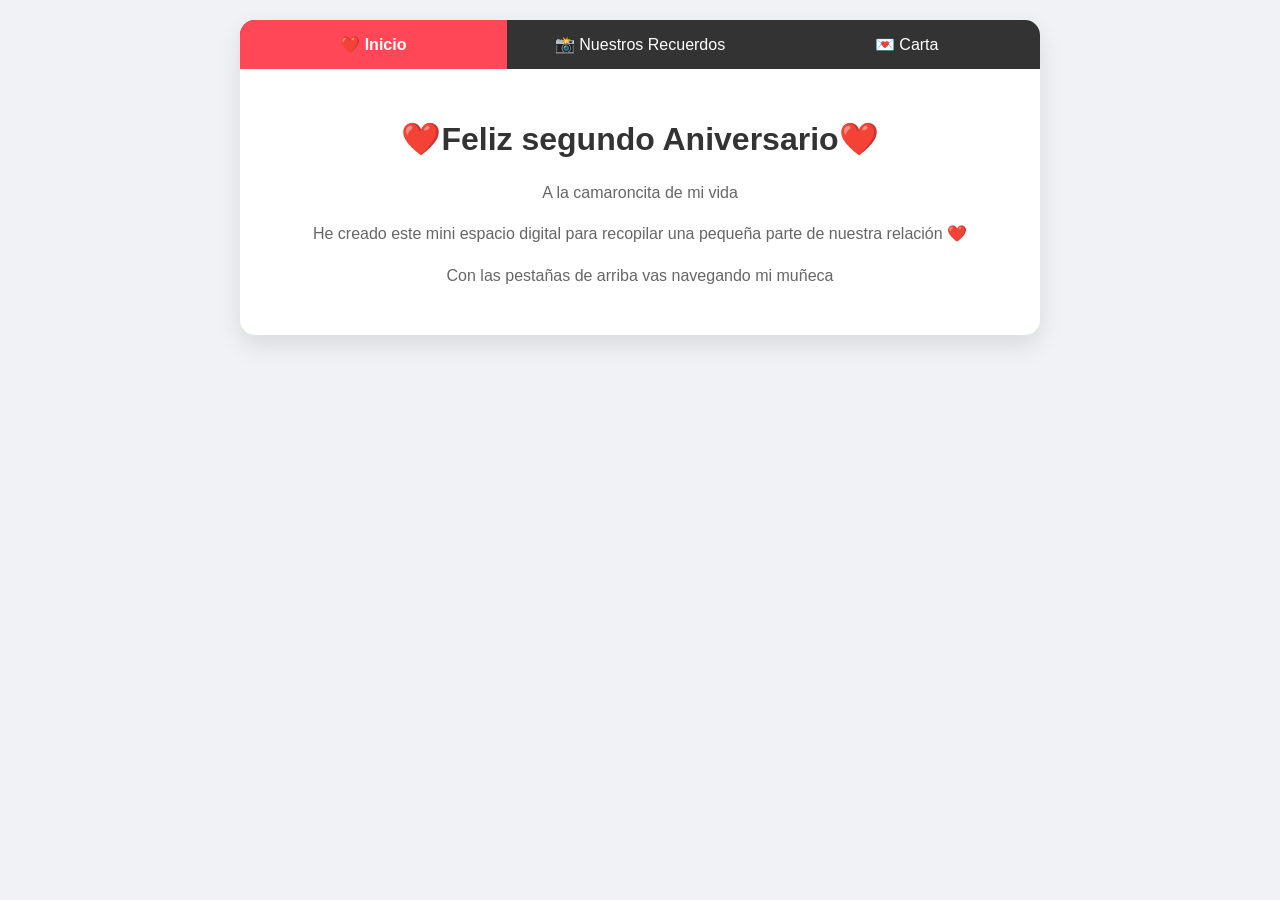
<file: index.html>
<!DOCTYPE html>
<html lang="es">
<head>
    <meta charset="UTF-8">
    <meta name="viewport" content="width=device-width, initial-scale=1.0">
    <title>Feliz Aniversario</title>
    <link rel="stylesheet" href="style.css">
</head>
<body>

<div class="card-container">
    <div class="tabs">
        <button class="tab-btn active" onclick="openTab(event, 'Inicio')">❤️ Inicio</button>
        <button class="tab-btn" onclick="openTab(event, 'Albumes')">📸 Nuestros Recuerdos</button>
        <button class="tab-btn" onclick="openTab(event, 'Carta')">💌 Carta</button>
    </div>

    <div id="Inicio" class="content active">
        <h1>❤️Feliz segundo Aniversario❤️</h1>
        <p>A la camaroncita de mi vida</p>
        <p>He creado este mini espacio digital para recopilar una pequeña parte de nuestra relación ❤️</p>
        <p>Con las pestañas de arriba vas navegando mi muñeca</p>
    </div>

    <div id="Albumes" class="content">
        <h2>Ve uno a uno preciosa</h2>
        <div class="grid-menu">
            <a href="viaje1.html" class="nav-card">
                <img src="img/portada_v1.JPEG" alt="Viaje 1">
                <h3>Nuestro viajecito a Cuenca</h3>
            </a>
            <a href="viaje2.html" class="nav-card">
                <img src="img/portada_v2.JPEG" alt="Viaje 2">
                <h3>Nuestro viajecito a Quito</h3>
            </a>
            <a href="juegos.html" class="nav-card">
                <img src="img/portada_juegos.JPEG" alt="Juegos">
                <h3>Noviecitos Wherever</h3>
            </a>
            <a href="dia_a_dia.html" class="nav-card">
                <img src="img/portada_dia.JPEG" alt="Día a Día">
                <h3>Día a Día</h3>
            </a>
        </div>
    </div>

    <div id="Carta" class="content">
        <h2>Para ti, mi Cami</h2>
        <p>No hay palabras casi que no se hayan dicho antes, y aunque se repitan no pierden valor, en cambio se multiplica con cada día que pasa. 
            Y es que me Cami. realmente te admiro y, a través de conocerte, he aprendido cosas de como afrontar la vida. 
            Empezaste siendo una chica timida que apenas y quería mostrarse en videollamada a una chica que hasta se depila frente a mi, y amor, amo mucho que tengas esa confianza
        </p>
        <p>Una chica fuerte que aunque el mundo sea injusto y por ratos siente que se le venga encima, sigue sonriendo y plantando cara a las situaciones
            Admiro su empatía y que con su sola presencia haga al mundo sentirse más bonito en los días pesados, y sobretodo, admiro mucho el esfuerzo
            y pasión entregada a las cosas con las que está, que por ejemplo aunque no esté trabajando aún ya que no está bajo su control, siga perseverando en entregar su CV con
            al menos una pizca de esperanza. Que sepas que el como eres me motiva e impulsa a seguir esforzandome tambien hacia un futuro donde estemos juntos porfin, 
            eres mi faro en una tormenta ❤️
        </p>
        <p>Lo que más le agradezco es todo el tiempo que me comparte, incluso los que no hacemos nada y solo estamos en silencio. Gracias por escucharme
            y hacer el esfuerzo por entenderme, espero que yo le haga sentir de la misma manera cada día. Gracias por su paciencia y entrega, sus palabras y sonrisas, y cuando me haces algún 
            detallito que amo con toda mi vida. Gracias por estos dos años juntos que han parecido dos días, ME ENCANTAS HASTA LO MÁS PROFUNDO DE MI SER
        </p>
        <p>
            Que recuerde que te elijo cada día incluyendo aquellos que sted siente que no es facil de querer, que este nuevo añito juntos nos traigan conversaciones que nos ayuden a seguir creciendo 
            y entendiendo al otro de tal manera que los pilares de nuestra vida juntos que deseamos se hagan más fuertes. Se dice que el enamoramiento es pasajero pero para mi, incluso en los momentos 
            que más cabello de leon y natural está, me alborotatodo dentro de mi, me generas muchas ganas de besarte y no paro de recordarle que la amo y la deseo de todas las maneras.
            La emoción de hacer planes, vernos, y cumplir nuestras metas se ha hecho más fuerte con cada dia, y espero lo siga haciendo aún despues de cumplir el vivir juntos 
        </p>
        <p>Gracias otra vez por estos dos años juntos mi Cami, eres mi compañera y el amor de mi vida</p>
        <p>TE AMO CON TODA MI ALMA ❤️</p>
    </div>
</div>

<script>
    // Lógica de cambio de pestañas
    function openTab(evt, tabName) {
        var i, content, tabbtns;
        content = document.getElementsByClassName("content");
        for (i = 0; i < content.length; i++) {
            content[i].style.display = "none";
            content[i].classList.remove("active");
        }
        tabbtns = document.getElementsByClassName("tab-btn");
        for (i = 0; i < tabbtns.length; i++) {
            tabbtns[i].className = tabbtns[i].className.replace(" active", "");
        }
        document.getElementById(tabName).style.display = "block";
        document.getElementById(tabName).classList.add("active");
        evt.currentTarget.className += " active";
    }
</script>

</body>

</html>
</file>
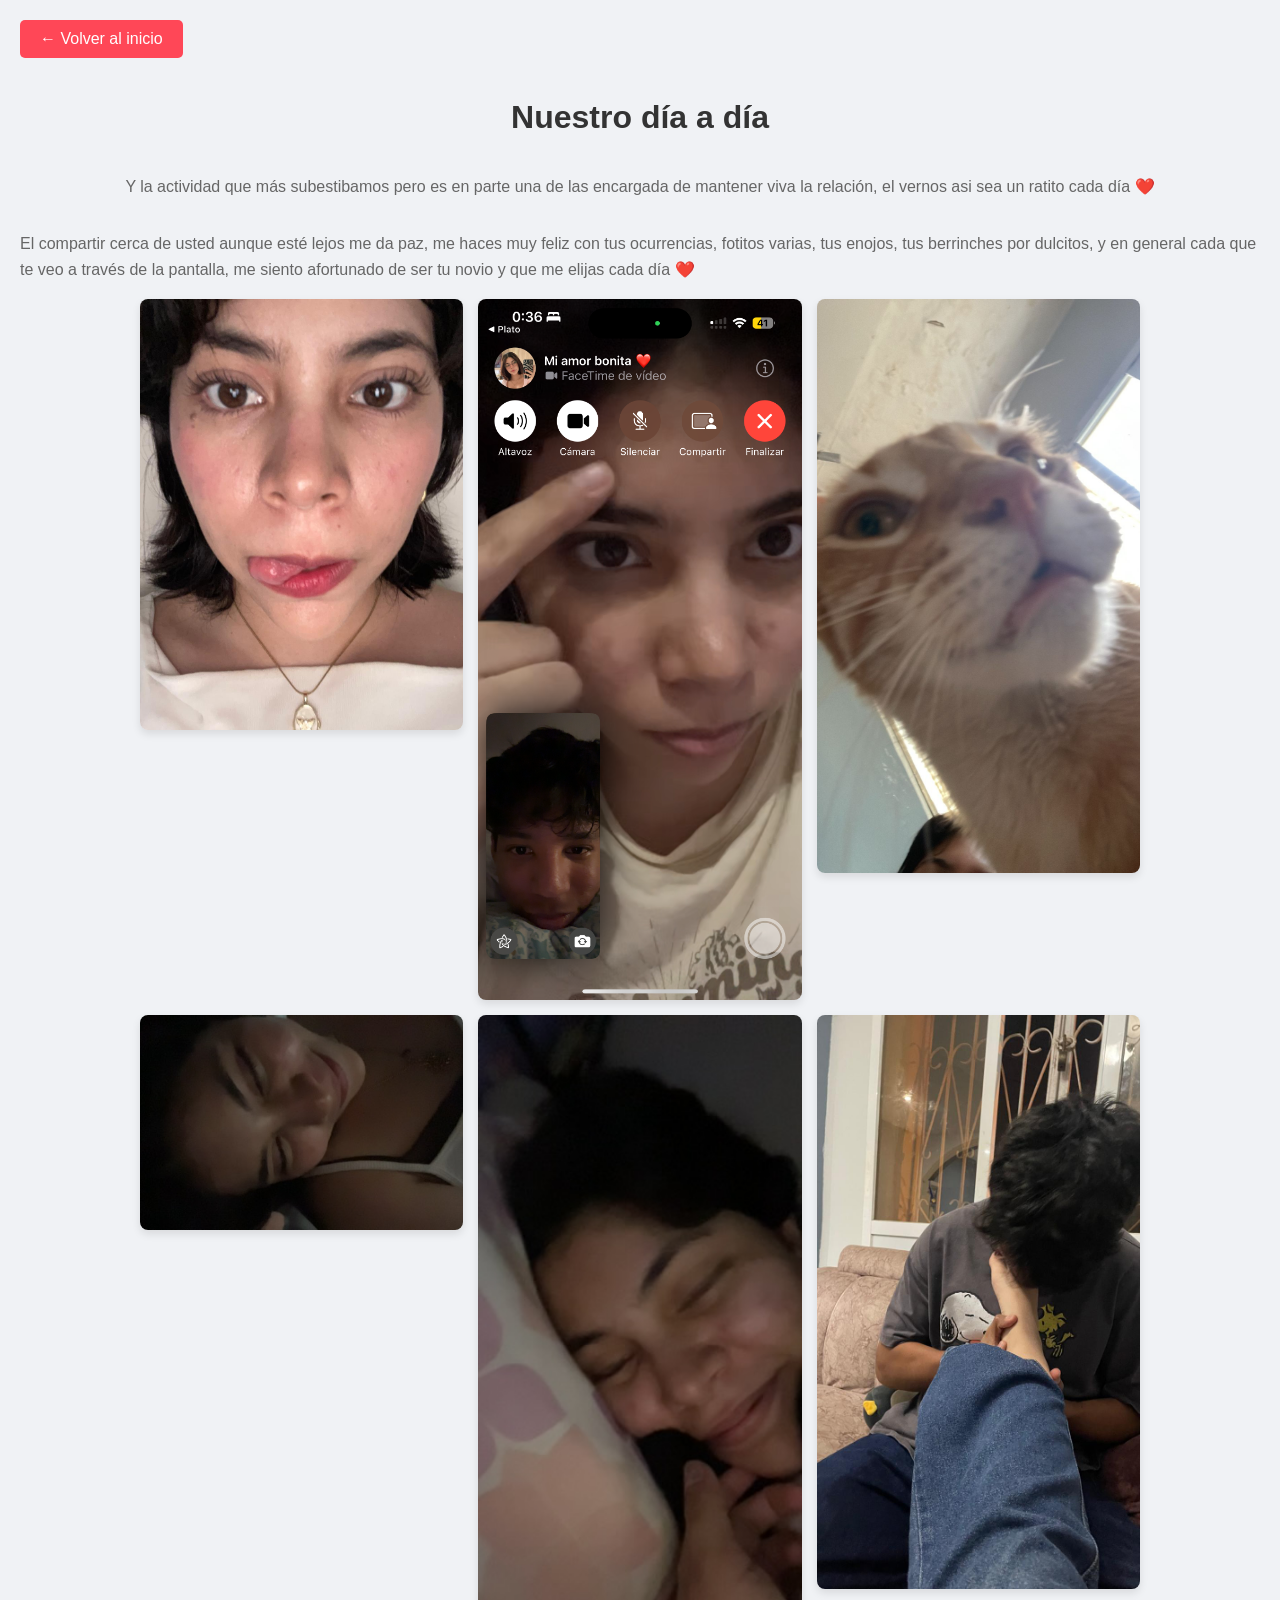
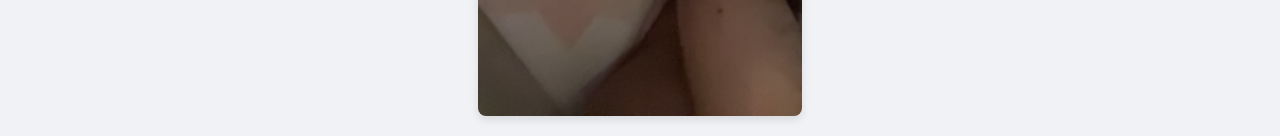
<file: dia_a_dia.html>
<!DOCTYPE html>
<html lang="es">
<head>
    <meta charset="UTF-8">
    <meta name="viewport" content="width=device-width, initial-scale=1.0">
    <title>Viaje a [Ciudad 1]</title>
    <link rel="stylesheet" href="style.css">
</head>
<body>

    <a href="index.html" class="btn-volver">← Volver al inicio</a>

    <h1>Nuestro día a día</h1>
    <p>Y la actividad que más subestibamos pero es en parte una de las encargada de mantener viva la relación, el vernos asi sea un ratito cada día ❤️</p>
    <p>El compartir cerca de usted aunque esté lejos me da paz, me haces muy feliz con tus ocurrencias, fotitos varias, tus enojos, tus berrinches por dulcitos, y en general cada que te veo a través de la pantalla, me siento afortunado de ser tu novio y que me elijas cada día ❤️</p>
    <div class="galeria">
        <img src="img/d_foto1.JPEG" alt="Recuerdo 1">
        <img src="img/d_foto2.PNG" alt="Recuerdo 2">
        <img src="img/d_foto3.JPEG" alt="Recuerdo 3">
        <img src="img/d_foto4.JPEG" alt="Recuerdo 4">
        <img src="img/d_foto5.JPEG" alt="Recuerdo 5">
        <img src="img/d_foto6.JPEG" alt="Recuerdo 6">
    </div>

</body>

</html>
</file>
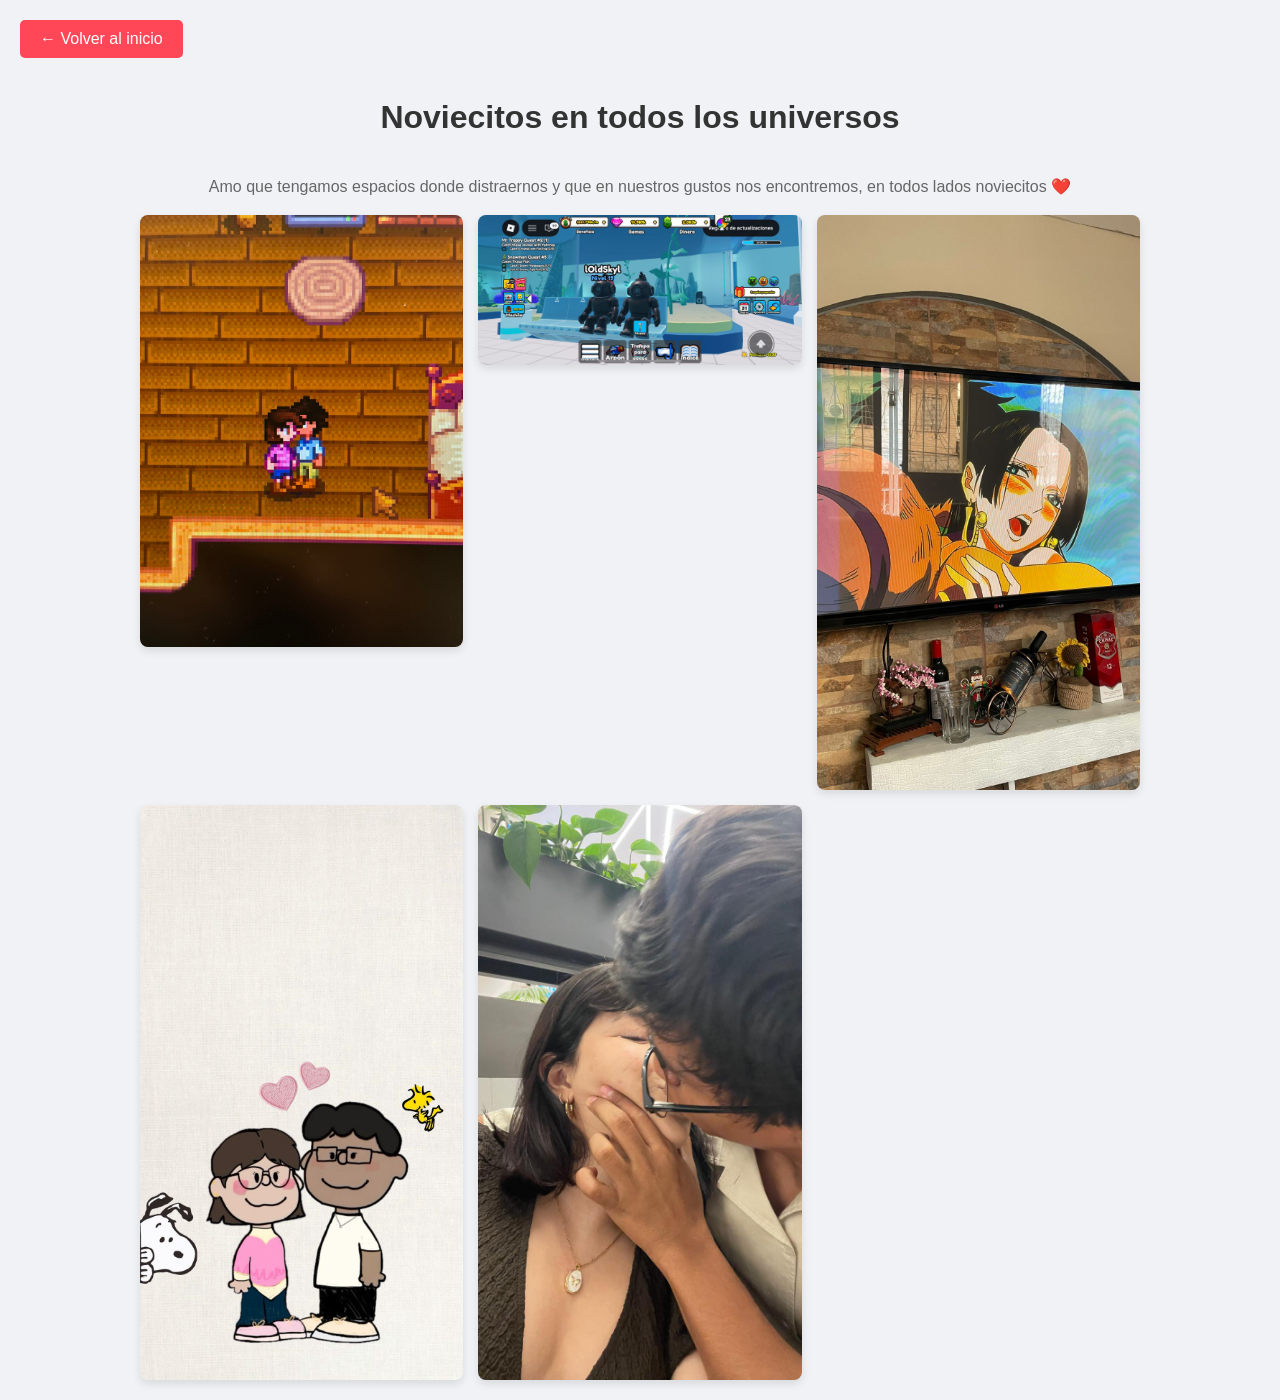
<file: juegos.html>
<!DOCTYPE html>
<html lang="es">
<head>
    <meta charset="UTF-8">
    <meta name="viewport" content="width=device-width, initial-scale=1.0">
    <title>Viaje a [Ciudad 1]</title>
    <link rel="stylesheet" href="style.css">
</head>
<body>

    <a href="index.html" class="btn-volver">← Volver al inicio</a>

    <h1>Noviecitos en todos los universos</h1>
    <p>Amo que tengamos espacios donde distraernos y que en nuestros gustos nos encontremos, en todos lados noviecitos ❤️</p>

    <div class="galeria">
        <img src="img/j_foto1.JPEG" alt="Recuerdo 1">
        <img src="img/j_foto2.JPEG" alt="Recuerdo 2">
        <img src="img/j_foto3.JPEG" alt="Recuerdo 3">
        <img src="img/j_foto4.JPEG" alt="Recuerdo 4">
        <img src="img/j_foto5.JPEG" alt="Recuerdo 5">
    </div>

</body>

</html>
</file>
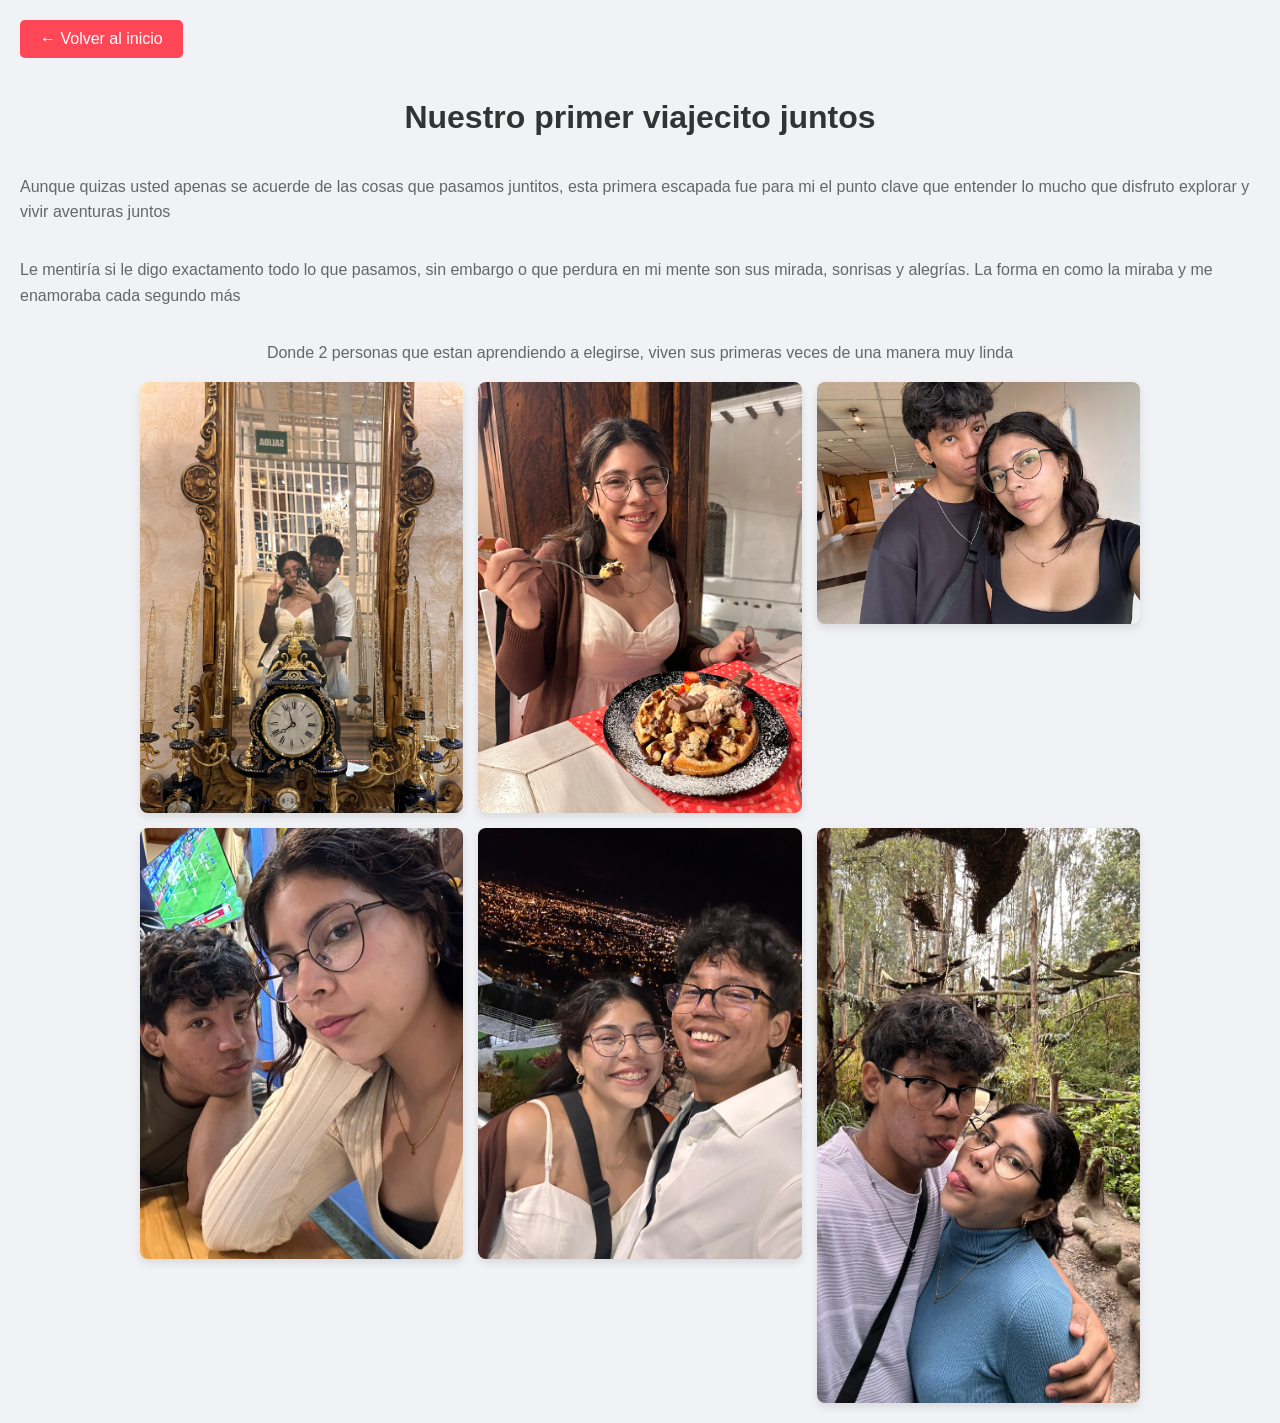
<file: viaje1.html>
<!DOCTYPE html>
<html lang="es">
<head>
    <meta charset="UTF-8">
    <meta name="viewport" content="width=device-width, initial-scale=1.0">
    <title>Viaje a [Ciudad 1]</title>
    <link rel="stylesheet" href="style.css">
</head>
<body>

    <a href="index.html" class="btn-volver">← Volver al inicio</a>

    <h1>Nuestro primer viajecito juntos</h1>
    <p>Aunque quizas usted apenas se acuerde de las cosas que pasamos juntitos, esta primera escapada fue para mi el punto clave que entender lo mucho que disfruto explorar y vivir aventuras juntos</p>
    <p>Le mentiría si le digo exactamento todo lo que pasamos, sin embargo o que perdura en mi mente son sus mirada, sonrisas y alegrías. La forma en como la miraba y me enamoraba cada segundo más</p>
    <p>Donde 2 personas que estan aprendiendo a elegirse, viven sus primeras veces de una manera muy linda</p>
    <div class="galeria">
        <img src="img/v1_foto1.JPEG" alt="Recuerdo 1">
        <img src="img/v1_foto2.JPEG" alt="Recuerdo 2">
        <img src="img/v1_foto3.JPEG" alt="Recuerdo 3">
        <img src="img/v1_foto4.JPEG" alt="Recuerdo 4">
        <img src="img/v1_foto5.JPEG" alt="Recuerdo 5">
        <img src="img/v1_foto6.JPEG" alt="Recuerdo 6">
    </div>

</body>

</html>
</file>
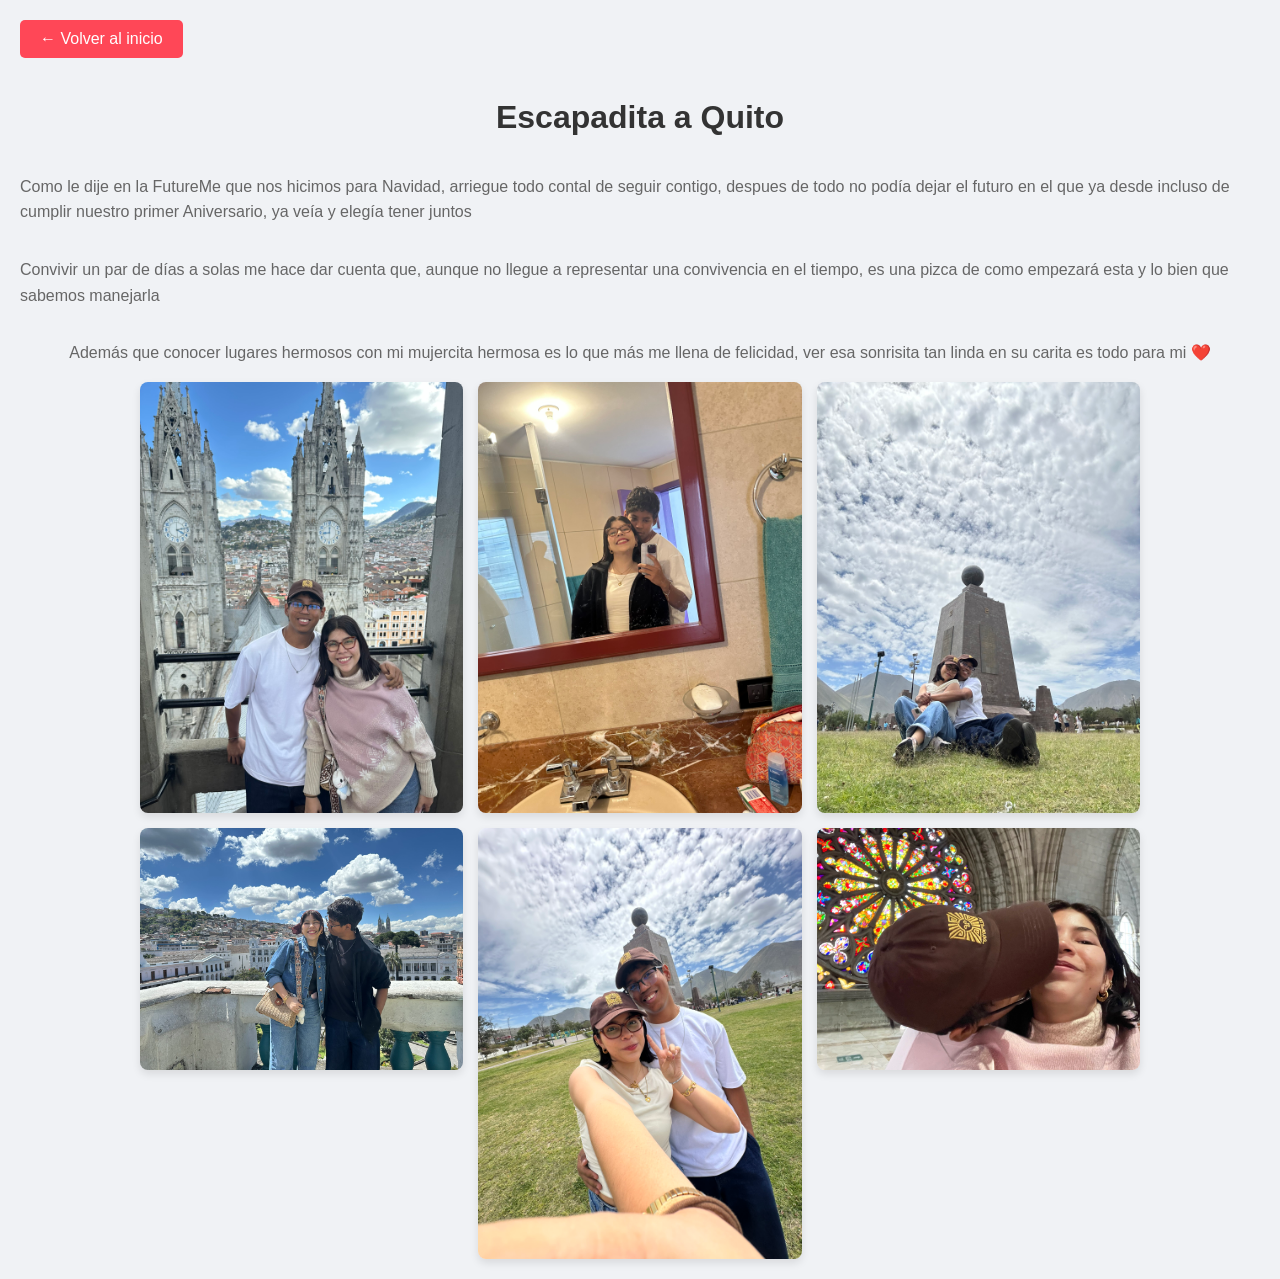
<file: viaje2.html>
<!DOCTYPE html>
<html lang="es">
<head>
    <meta charset="UTF-8">
    <meta name="viewport" content="width=device-width, initial-scale=1.0">
    <title>Viaje a [Ciudad 1]</title>
    <link rel="stylesheet" href="style.css">
</head>
<body>

    <a href="index.html" class="btn-volver">← Volver al inicio</a>

    <h1>Escapadita a Quito</h1>
    <p>Como le dije en la FutureMe que nos hicimos para Navidad, arriegue todo contal de seguir contigo, despues de todo no podía dejar el futuro en el que ya desde incluso de cumplir nuestro primer Aniversario, ya veía y elegía tener juntos</p>
    <p>Convivir un par de días a solas me hace dar cuenta que, aunque no llegue a representar una convivencia en el tiempo, es una pizca de como empezará esta y lo bien que sabemos manejarla</p>
    <p>Además que conocer lugares hermosos con mi mujercita hermosa es lo que más me llena de felicidad, ver esa sonrisita tan linda en su carita es todo para mi ❤️ </p>
    <div class="galeria">
        <img src="img/v2_foto1.JPEG" alt="Recuerdo 1">
        <img src="img/v2_foto2.JPEG" alt="Recuerdo 2">
        <img src="img/v2_foto3.JPEG" alt="Recuerdo 3">
        <img src="img/v2_foto4.JPEG" alt="Recuerdo 4">
        <img src="img/v2_foto5.JPEG" alt="Recuerdo 5">
        <img src="img/v2_foto6.JPEG" alt="Recuerdo 6">
    </div>

</body>

</html>
</file>
<file: style.css>
/* style.css */
body { 
    font-family: 'Segoe UI', Tahoma, Geneva, Verdana, sans-serif; 
    background-color: #f0f2f5; 
    margin: 0; 
    display: flex; 
    flex-direction: column; 
    align-items: center; 
    min-height: 100vh; 
    padding: 20px;
    box-sizing: border-box;
}

/* Contenedor principal de pestañas */
.card-container { 
    background: white; 
    width: 100%; 
    max-width: 800px; 
    border-radius: 15px; 
    box-shadow: 0 10px 25px rgba(0,0,0,0.1); 
    overflow: hidden; 
}

/* Pestañas */
.tabs { display: flex; background: #333; }
.tab-btn { 
    flex: 1; padding: 15px; border: none; background: none; 
    color: white; cursor: pointer; font-size: 16px; transition: 0.3s; 
}
.tab-btn:hover { background: #555; }
.tab-btn.active { background: #ff4757; font-weight: bold; }

/* Contenido de las pestañas */
.content { display: none; padding: 30px; text-align: center; animation: fadeEffect 0.5s; }
.content.active { display: block; }
@keyframes fadeEffect { from {opacity: 0;} to {opacity: 1;} }

/* Tipografía */
h1, h2 { color: #333; }
p { color: #666; line-height: 1.6; }

/* --- SECCIÓN: Cuadrícula de Tarjetas (Pestaña 2) --- */
.grid-menu {
    display: grid;
    grid-template-columns: repeat(auto-fit, minmax(250px, 1fr));
    gap: 20px;
    margin-top: 20px;
}

.nav-card {
    background: #fff;
    border-radius: 10px;
    overflow: hidden;
    text-decoration: none;
    color: #333;
    box-shadow: 0 4px 10px rgba(0,0,0,0.1);
    transition: transform 0.2s, box-shadow 0.2s;
    display: flex;
    flex-direction: column;
}

.nav-card:hover {
    transform: translateY(-5px);
    box-shadow: 0 10px 20px rgba(0,0,0,0.2);
}

.nav-card img {
    width: 100%;
    height: 180px;
    object-fit: cover;
}

.nav-card h3 { margin: 15px 0; font-size: 1.2rem; }

/* --- SECCIÓN: Subpáginas (Viajes, Juegos, etc.) --- */
.btn-volver {
    display: inline-block;
    margin-bottom: 20px;
    padding: 10px 20px;
    background-color: #ff4757;
    color: white;
    text-decoration: none;
    border-radius: 5px;
    align-self: flex-start;
}
.btn-volver:hover { background-color: #ff6b81; }

.galeria {
    display: grid;
    grid-template-columns: repeat(auto-fit, minmax(250px, 1fr));
    gap: 15px;
    width: 100%;
    max-width: 1000px;
}
.galeria img { width: 100%; border-radius: 8px; box-shadow: 0 4px 8px rgba(0,0,0,0.1); }
</file>
